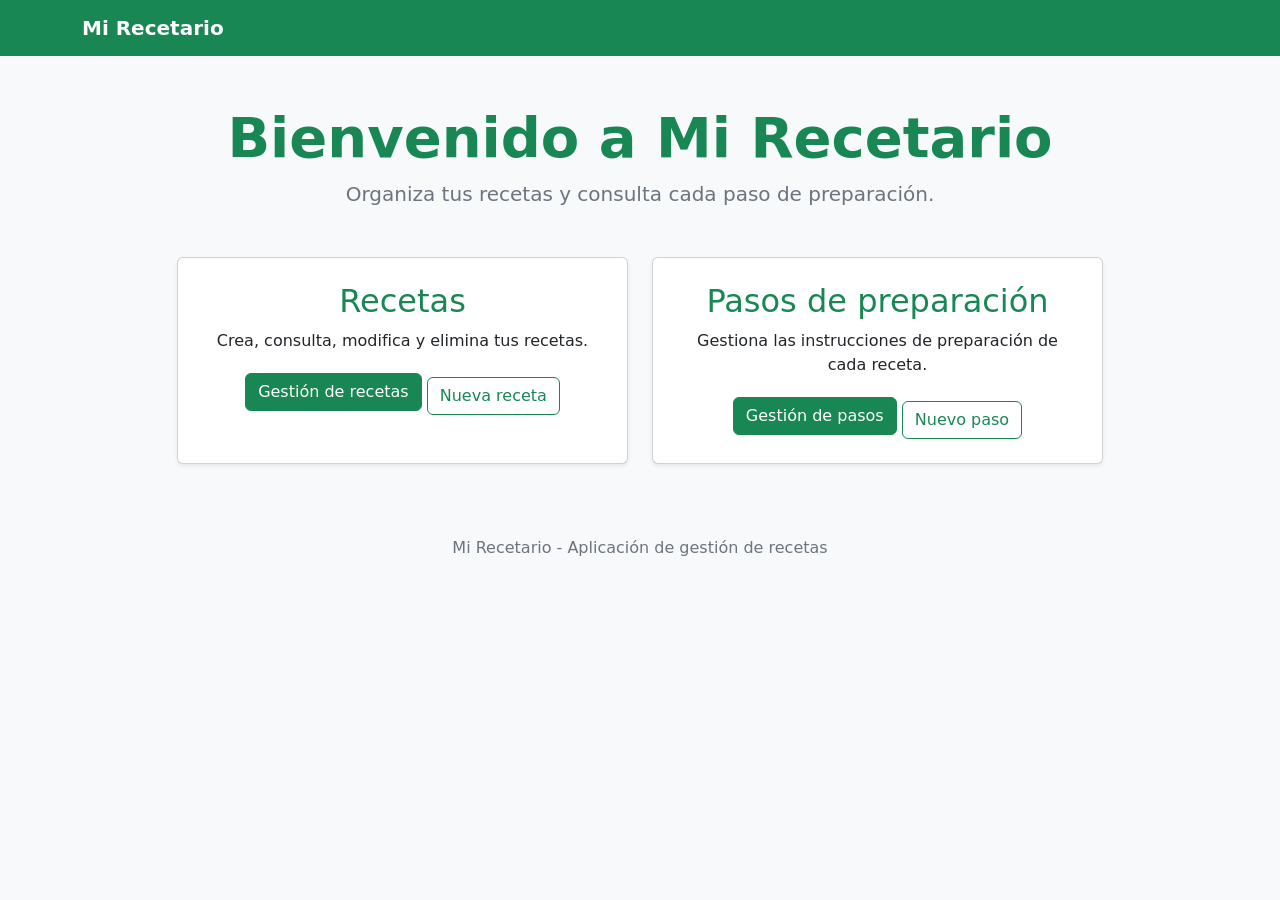
<file: mi-recetario/src/main/resources/templates/index.html>
<!DOCTYPE html>
<html lang="es" xmlns:th="http://www.thymeleaf.org">
<head>
    <meta charset="UTF-8">
    <meta name="viewport" content="width=device-width, initial-scale=1">
    <title>Mi Recetario</title>

    <link href="https://cdn.jsdelivr.net/npm/bootstrap@5.3.3/dist/css/bootstrap.min.css"
          rel="stylesheet">
	<link rel="stylesheet" th:href="@{/css/estilos.css}">
</head>
<body class="bg-light">

    <nav class="navbar navbar-dark bg-success">
        <div class="container">
            <a class="navbar-brand fw-bold" th:href="@{/}">
                Mi Recetario
            </a>
        </div>
    </nav>

    <main class="container py-5">

        <div class="text-center mb-5">
            <h1 class="display-4 fw-bold text-success">
                Bienvenido a Mi Recetario
            </h1>
            <p class="lead text-secondary">
                Organiza tus recetas y consulta cada paso de preparación.
            </p>
        </div>

        <div class="row justify-content-center g-4">

            <div class="col-md-5">
                <div class="card shadow-sm h-100">
                    <div class="card-body text-center p-4">
                        <h2 class="card-title text-success">
                            Recetas
                        </h2>
                        <p class="card-text">
                            Crea, consulta, modifica y elimina tus recetas.
                        </p>
                        <a th:href="@{/recetas}"
                           class="btn btn-success">
                            Gestión de recetas
                        </a>
                        <a th:href="@{/recetas/nueva}"
                           class="btn btn-outline-success mt-2">
                            Nueva receta
                        </a>
                    </div>
                </div>
            </div>

            <div class="col-md-5">
                <div class="card shadow-sm h-100">
                    <div class="card-body text-center p-4">
                        <h2 class="card-title text-success">
                            Pasos de preparación
                        </h2>
                        <p class="card-text">
                            Gestiona las instrucciones de preparación
                            de cada receta.
                        </p>
                        <a th:href="@{/pasos}"
                           class="btn btn-success">
                            Gestión de pasos
                        </a>
                        <a th:href="@{/pasos/nuevo}"
                           class="btn btn-outline-success mt-2">
                            Nuevo paso
                        </a>
                    </div>
                </div>
            </div>

        </div>

    </main>

    <footer class="text-center text-secondary py-4">
        <p>Mi Recetario - Aplicación de gestión de recetas</p>
    </footer>

    <script src="https://cdn.jsdelivr.net/npm/bootstrap@5.3.3/dist/js/bootstrap.bundle.min.js">
    </script>

</body>
</html>
</file>
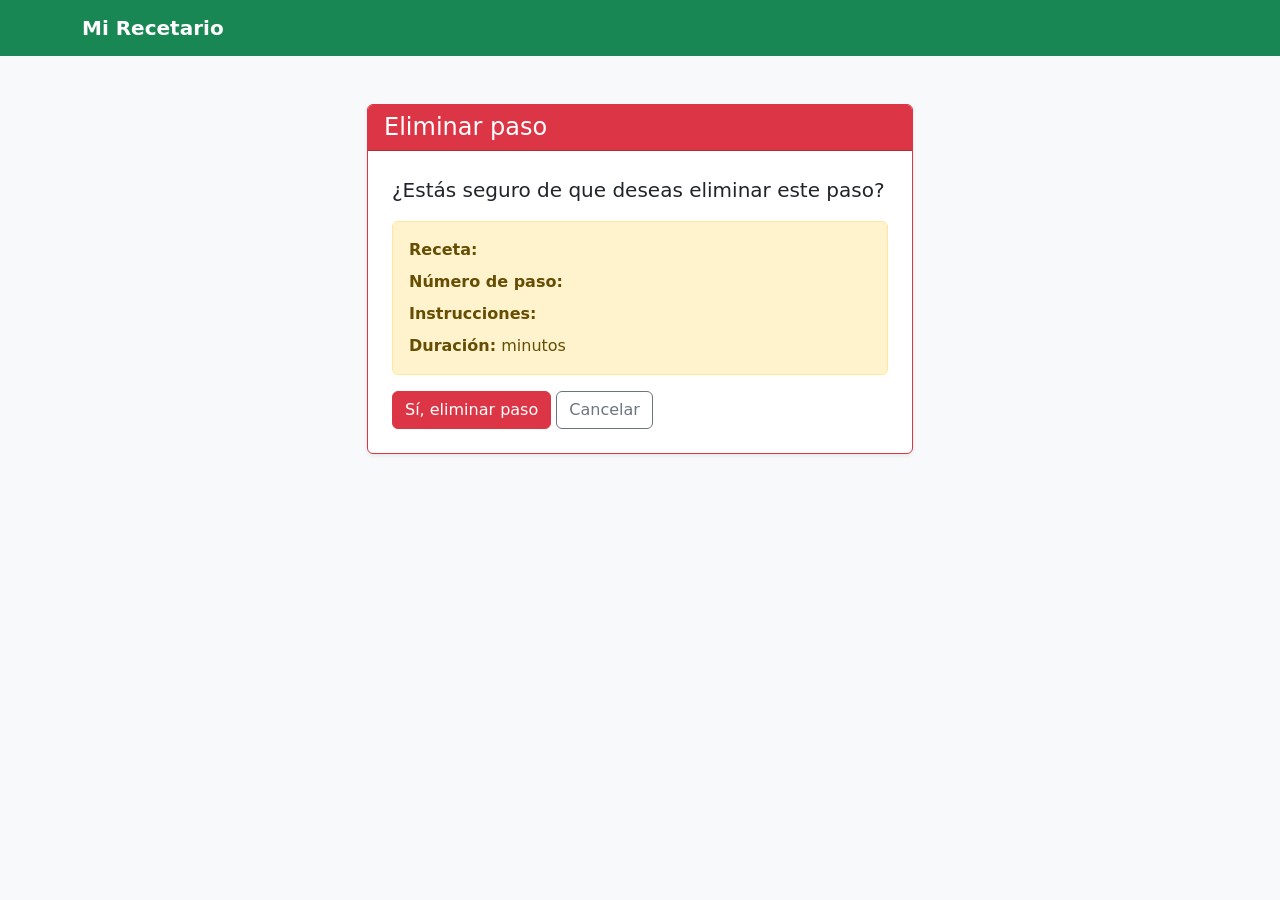
<file: mi-recetario/src/main/resources/templates/pasos/eliminar.html>
<!DOCTYPE html>
<html lang="es" xmlns:th="http://www.thymeleaf.org">
<head>
    <meta charset="UTF-8">
    <meta name="viewport" content="width=device-width, initial-scale=1">
    <title>Eliminar paso - Mi Recetario</title>

    <link href="https://cdn.jsdelivr.net/npm/bootstrap@5.3.3/dist/css/bootstrap.min.css"
          rel="stylesheet">
	<link rel="stylesheet" th:href="@{/css/estilos.css}">
</head>
<body class="bg-light">

<nav class="navbar navbar-dark bg-success">
    <div class="container">
        <a class="navbar-brand fw-bold" th:href="@{/}">
            Mi Recetario
        </a>
    </div>
</nav>

<main class="container py-5">

    <div class="row justify-content-center">
        <div class="col-md-7 col-lg-6">

            <div class="card shadow-sm border-danger">

                <div class="card-header bg-danger text-white">
                    <h1 class="h4 mb-0">Eliminar paso</h1>
                </div>

                <div class="card-body p-4">

                    <p class="fs-5">
                        ¿Estás seguro de que deseas eliminar este paso?
                    </p>

                    <div class="alert alert-warning">

                        <p class="mb-2">
                            <strong>Receta:</strong>
                            <span th:text="${paso.receta.nombre}"></span>
                        </p>

                        <p class="mb-2">
                            <strong>Número de paso:</strong>
                            <span th:text="${paso.numeroPaso}"></span>
                        </p>

                        <p class="mb-2">
                            <strong>Instrucciones:</strong>
                            <span th:text="${paso.instrucciones}"></span>
                        </p>

                        <p class="mb-0">
                            <strong>Duración:</strong>
                            <span th:text="${paso.duracionMinutos}"></span>
                            minutos
                        </p>

                    </div>

                    <form th:action="@{/pasos/eliminar/{id}(id=${paso.id})}"
                          method="post">

                        <button type="submit" class="btn btn-danger">
                            Sí, eliminar paso
                        </button>

                        <a th:href="@{/pasos}"
                           class="btn btn-outline-secondary">
                            Cancelar
                        </a>

                    </form>

                </div>
            </div>

        </div>
    </div>

</main>

<script src="https://cdn.jsdelivr.net/npm/bootstrap@5.3.3/dist/js/bootstrap.bundle.min.js"></script>

</body>
</html>
</file>
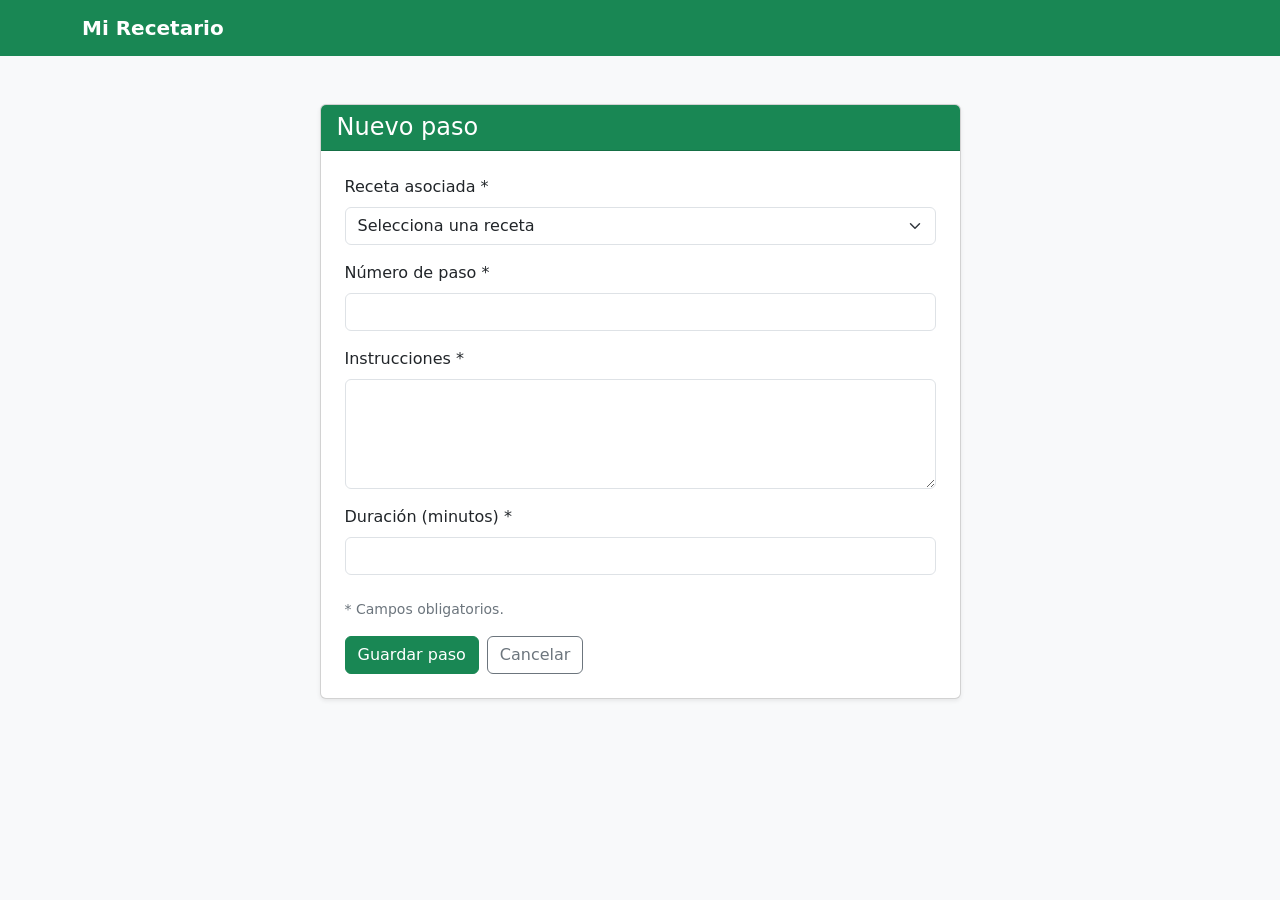
<file: mi-recetario/src/main/resources/templates/pasos/formulario.html>
<!DOCTYPE html>
<html lang="es" xmlns:th="http://www.thymeleaf.org">
<head>
    <meta charset="UTF-8">
    <meta name="viewport" content="width=device-width, initial-scale=1">
    <title>Formulario de paso - Mi Recetario</title>

    <link href="https://cdn.jsdelivr.net/npm/bootstrap@5.3.3/dist/css/bootstrap.min.css"
          rel="stylesheet">
	<link rel="stylesheet" th:href="@{/css/estilos.css}">
</head>
<body class="bg-light">

<nav class="navbar navbar-dark bg-success">
    <div class="container">
        <a class="navbar-brand fw-bold" th:href="@{/}">
            Mi Recetario
        </a>
    </div>
</nav>

<main class="container py-5">

    <div class="row justify-content-center">
        <div class="col-md-8 col-lg-7">

            <div class="card shadow-sm">

                <div class="card-header bg-success text-white">
                    <h1 class="h4 mb-0"
                        th:text="${paso.id == null ? 'Nuevo paso' : 'Editar paso'}">
                        Nuevo paso
                    </h1>
                </div>

                <div class="card-body p-4">

                    <form th:action="@{/pasos/guardar}"
                          th:object="${paso}"
                          method="post">

                        <input type="hidden" th:field="*{id}">

                        <div class="mb-3">
                            <label for="receta" class="form-label">
                                Receta asociada *
                            </label>

                            <select id="receta"
                                    class="form-select"
                                    th:field="*{receta.id}"
                                    th:classappend="${#fields.hasErrors('receta')} ? 'is-invalid' : ''"
                                    required>

                                <option value="">
                                    Selecciona una receta
                                </option>

                                <option th:each="receta : ${recetas}"
                                        th:value="${receta.id}"
                                        th:text="${receta.nombre}">
                                </option>

                            </select>

                            <div class="invalid-feedback"
                                 th:if="${#fields.hasErrors('receta')}"
                                 th:errors="*{receta}">
                            </div>
                        </div>

                        <div class="mb-3">
                            <label for="numeroPaso" class="form-label">
                                Número de paso *
                            </label>

                            <input type="number"
                                   id="numeroPaso"
                                   th:field="*{numeroPaso}"
                                   class="form-control"
                                   th:classappend="${#fields.hasErrors('numeroPaso')} ? 'is-invalid' : ''"
                                   min="1"
                                   required>

                            <div class="invalid-feedback"
                                 th:if="${#fields.hasErrors('numeroPaso')}"
                                 th:errors="*{numeroPaso}">
                            </div>
                        </div>

                        <div class="mb-3">
                            <label for="instrucciones" class="form-label">
                                Instrucciones *
                            </label>

                            <textarea id="instrucciones"
                                      th:field="*{instrucciones}"
                                      class="form-control"
                                      th:classappend="${#fields.hasErrors('instrucciones')} ? 'is-invalid' : ''"
                                      rows="4"
                                      maxlength="1000"
                                      placeholder="Describe qué hay que hacer en este paso..."
                                      required>
                            </textarea>

                            <div class="invalid-feedback"
                                 th:if="${#fields.hasErrors('instrucciones')}"
                                 th:errors="*{instrucciones}">
                            </div>
                        </div>

                        <div class="mb-4">
                            <label for="duracionMinutos" class="form-label">
                                Duración (minutos) *
                            </label>

                            <input type="number"
                                   id="duracionMinutos"
                                   th:field="*{duracionMinutos}"
                                   class="form-control"
                                   th:classappend="${#fields.hasErrors('duracionMinutos')} ? 'is-invalid' : ''"
                                   min="0"
                                   required>

                            <div class="invalid-feedback"
                                 th:if="${#fields.hasErrors('duracionMinutos')}"
                                 th:errors="*{duracionMinutos}">
                            </div>
                        </div>

                        <p class="text-secondary small">
                            * Campos obligatorios.
                        </p>

                        <div class="d-flex gap-2">

                            <button type="submit" class="btn btn-success">
                                Guardar paso
                            </button>

                            <a th:href="@{/pasos}"
                               class="btn btn-outline-secondary">
                                Cancelar
                            </a>

                        </div>

                    </form>

                </div>
            </div>

        </div>
    </div>

</main>

<script src="https://cdn.jsdelivr.net/npm/bootstrap@5.3.3/dist/js/bootstrap.bundle.min.js"></script>

</body>
</html>
</file>
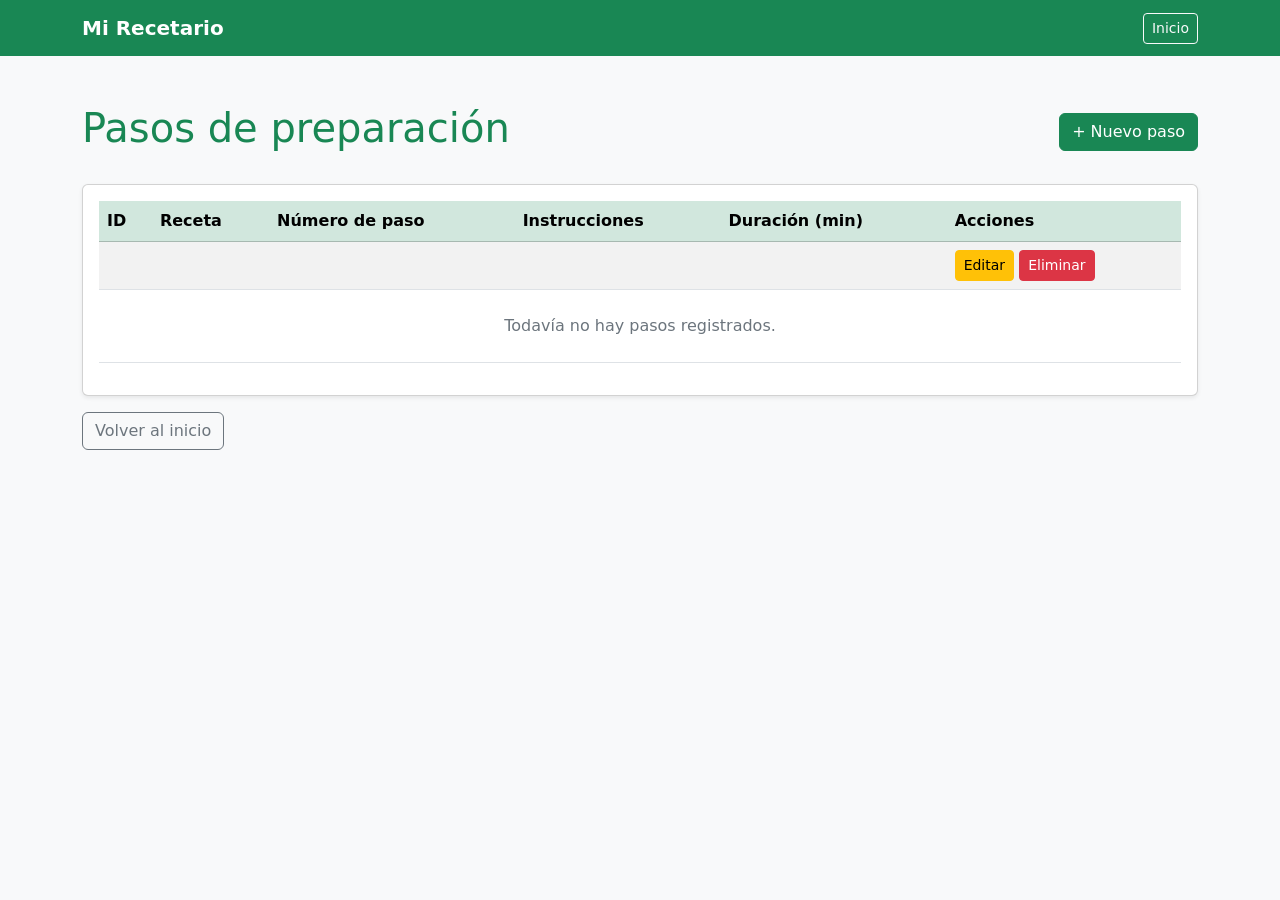
<file: mi-recetario/src/main/resources/templates/pasos/lista.html>
<!DOCTYPE html>
<html lang="es" xmlns:th="http://www.thymeleaf.org">
<head>
    <meta charset="UTF-8">
    <meta name="viewport" content="width=device-width, initial-scale=1">
    <title>Listado de pasos - Mi Recetario</title>

    <link href="https://cdn.jsdelivr.net/npm/bootstrap@5.3.3/dist/css/bootstrap.min.css"
          rel="stylesheet">
	<link rel="stylesheet" th:href="@{/css/estilos.css}">
</head>
<body class="bg-light">

<nav class="navbar navbar-dark bg-success">
    <div class="container">
        <a class="navbar-brand fw-bold" th:href="@{/}">
            Mi Recetario
        </a>
        <a class="btn btn-outline-light btn-sm" th:href="@{/}">
            Inicio
        </a>
    </div>
</nav>

<main class="container py-5">

    <div class="d-flex justify-content-between align-items-center mb-4">
        <h1 class="text-success">Pasos de preparación</h1>

        <a th:href="@{/pasos/nuevo}" class="btn btn-success">
            + Nuevo paso
        </a>
    </div>

    <div class="card shadow-sm">
        <div class="card-body">

            <div class="table-responsive">
                <table class="table table-striped table-hover align-middle">

                    <thead class="table-success">
                        <tr>
                            <th>ID</th>
                            <th>Receta</th>
                            <th>Número de paso</th>
                            <th>Instrucciones</th>
                            <th>Duración (min)</th>
                            <th>Acciones</th>
                        </tr>
                    </thead>

                    <tbody>

                        <tr th:each="paso : ${pasos}">
                            <td th:text="${paso.id}"></td>

                            <td th:text="${paso.receta.nombre}"></td>

                            <td th:text="${paso.numeroPaso}"></td>

                            <td th:text="${paso.instrucciones}"></td>

                            <td th:text="${paso.duracionMinutos}"></td>

                            <td>
                                <a th:href="@{/pasos/editar/{id}(id=${paso.id})}"
                                   class="btn btn-warning btn-sm">
                                    Editar
                                </a>

                                <a th:href="@{/pasos/eliminar/{id}(id=${paso.id})}"
                                   class="btn btn-danger btn-sm">
                                    Eliminar
                                </a>
                            </td>
                        </tr>

                        <tr th:if="${#lists.isEmpty(pasos)}">
                            <td colspan="6"
                                class="text-center text-secondary py-4">
                                Todavía no hay pasos registrados.
                            </td>
                        </tr>

                    </tbody>

                </table>
            </div>

        </div>
    </div>

    <div class="mt-3">
        <a th:href="@{/}" class="btn btn-outline-secondary">
            Volver al inicio
        </a>
    </div>

</main>

<script src="https://cdn.jsdelivr.net/npm/bootstrap@5.3.3/dist/js/bootstrap.bundle.min.js"></script>

</body>
</html>
</file>
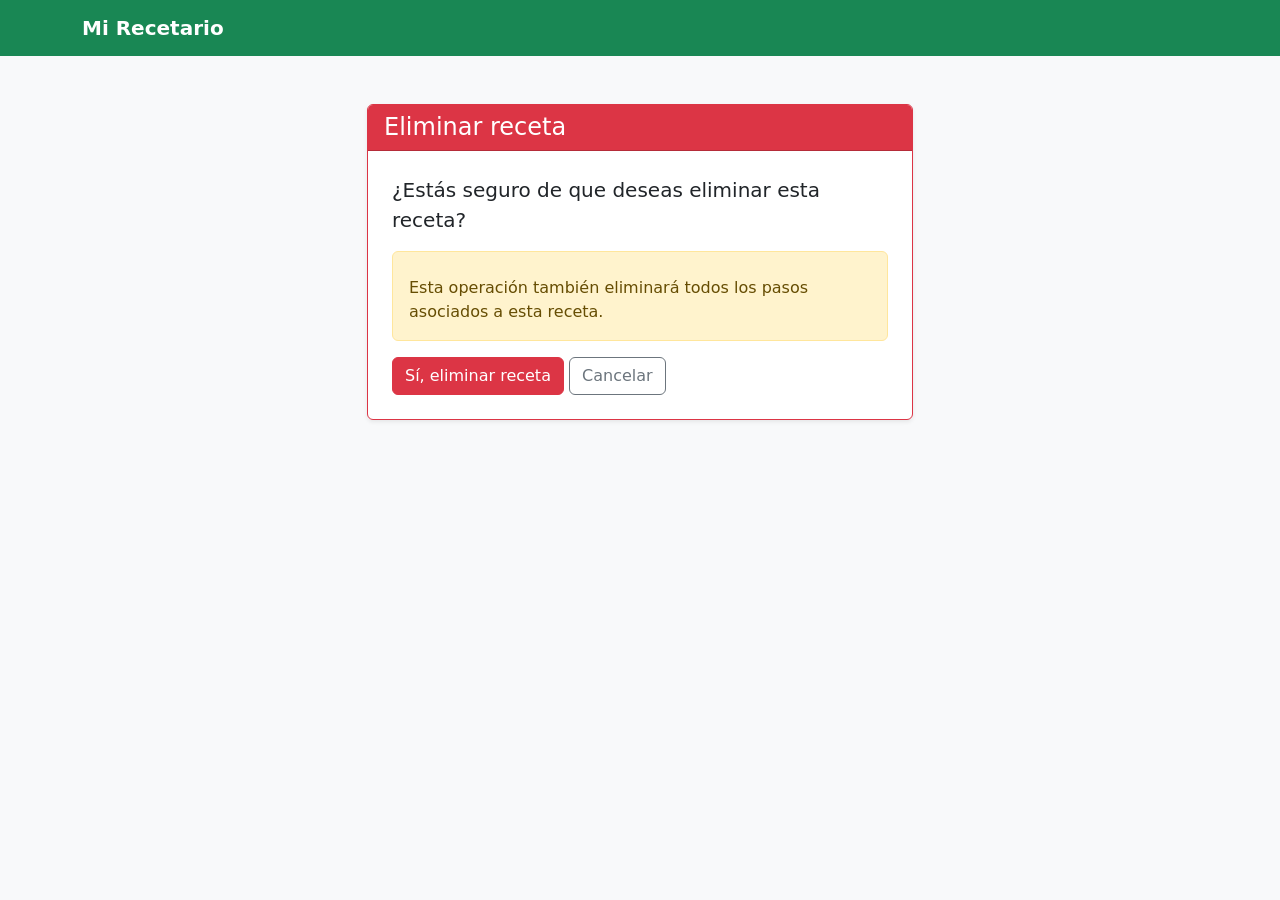
<file: mi-recetario/src/main/resources/templates/recetas/eliminar.html>
<!DOCTYPE html>
<html lang="es" xmlns:th="http://www.thymeleaf.org">
<head>
    <meta charset="UTF-8">
    <meta name="viewport" content="width=device-width, initial-scale=1">
    <title>Eliminar receta - Mi Recetario</title>

    <link href="https://cdn.jsdelivr.net/npm/bootstrap@5.3.3/dist/css/bootstrap.min.css"
          rel="stylesheet">
	<link rel="stylesheet" th:href="@{/css/estilos.css}">
</head>
<body class="bg-light">

<nav class="navbar navbar-dark bg-success">
    <div class="container">
        <a class="navbar-brand fw-bold" th:href="@{/}">
            Mi Recetario
        </a>
    </div>
</nav>

<main class="container py-5">

    <div class="row justify-content-center">
        <div class="col-md-7 col-lg-6">

            <div class="card shadow-sm border-danger">

                <div class="card-header bg-danger text-white">
                    <h1 class="h4 mb-0">Eliminar receta</h1>
                </div>

                <div class="card-body p-4">

                    <p class="fs-5">
                        ¿Estás seguro de que deseas eliminar esta receta?
                    </p>

                    <div class="alert alert-warning">
                        <strong th:text="${receta.nombre}"></strong>
                        <p class="mb-0 mt-2">
                            Esta operación también eliminará todos los pasos
                            asociados a esta receta.
                        </p>
                    </div>

                    <form th:action="@{/recetas/eliminar/{id}(id=${receta.id})}"
                          method="post">

                        <button type="submit" class="btn btn-danger">
                            Sí, eliminar receta
                        </button>

                        <a th:href="@{/recetas}"
                           class="btn btn-outline-secondary">
                            Cancelar
                        </a>

                    </form>

                </div>
            </div>

        </div>
    </div>

</main>

<script src="https://cdn.jsdelivr.net/npm/bootstrap@5.3.3/dist/js/bootstrap.bundle.min.js"></script>

</body>
</html>
</file>
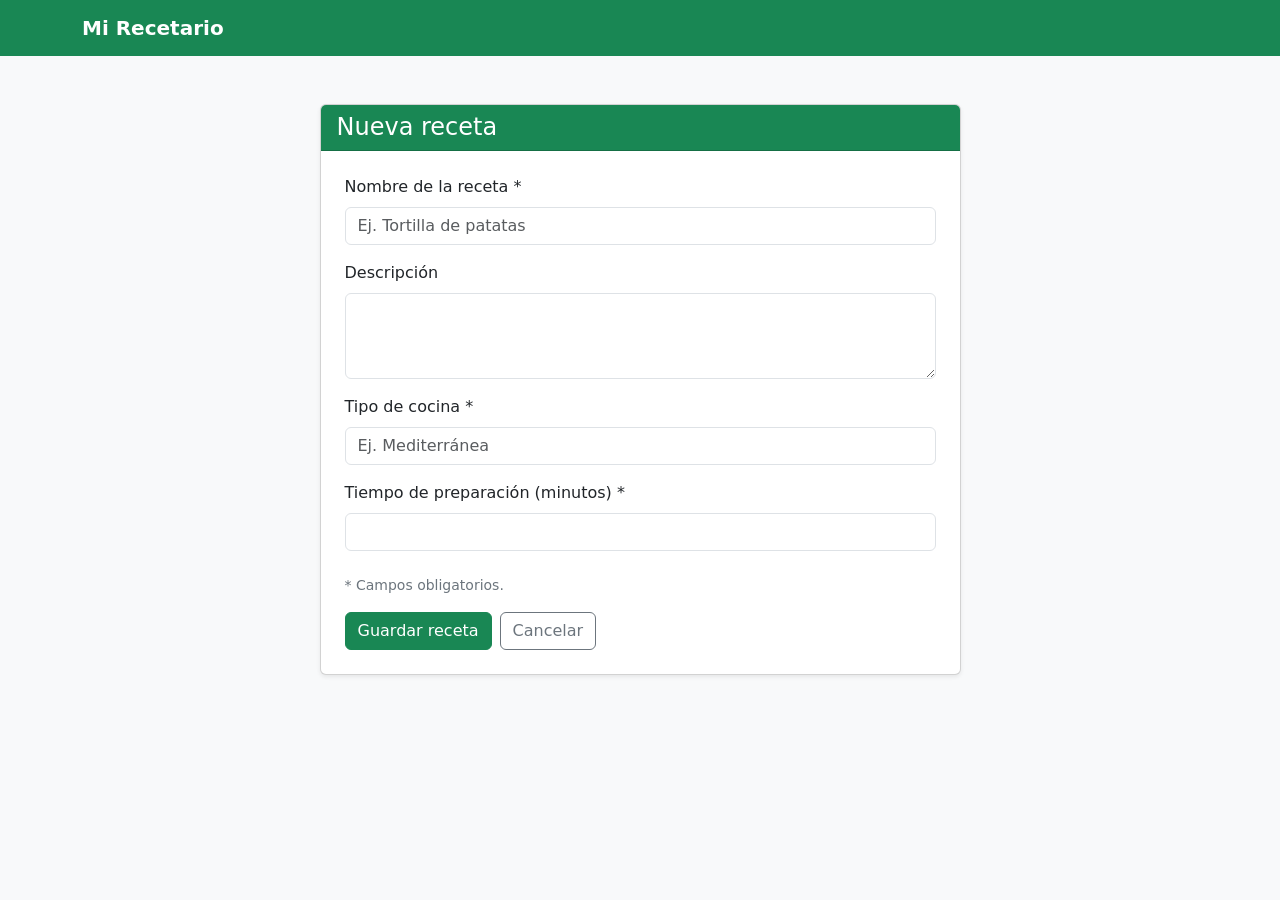
<file: mi-recetario/src/main/resources/templates/recetas/formulario.html>
<!DOCTYPE html>
<html lang="es" xmlns:th="http://www.thymeleaf.org">
<head>
    <meta charset="UTF-8">
    <meta name="viewport" content="width=device-width, initial-scale=1">
    <title>Formulario de receta - Mi Recetario</title>
    <link href="https://cdn.jsdelivr.net/npm/bootstrap@5.3.3/dist/css/bootstrap.min.css"
          rel="stylesheet">
	<link rel="stylesheet" th:href="@{/css/estilos.css}">
</head>
<body class="bg-light">

<nav class="navbar navbar-dark bg-success">
    <div class="container">
        <a class="navbar-brand fw-bold" th:href="@{/}">
            Mi Recetario
        </a>
    </div>
</nav>

<main class="container py-5">

    <div class="row justify-content-center">
        <div class="col-md-8 col-lg-7">

            <div class="card shadow-sm">
                <div class="card-header bg-success text-white">
                    <h1 class="h4 mb-0"
                        th:text="${receta.id == null ? 'Nueva receta' : 'Editar receta'}">
                        Nueva receta
                    </h1>
                </div>

                <div class="card-body p-4">

                    <form th:action="@{/recetas/guardar}"
                          th:object="${receta}"
                          method="post">

                        <input type="hidden" th:field="*{id}">

                        <div class="mb-3">
                            <label for="nombre" class="form-label">
                                Nombre de la receta *
                            </label>
                            <input type="text"
                                   id="nombre"
                                   th:field="*{nombre}"
                                   class="form-control"
                                   th:classappend="${#fields.hasErrors('nombre')} ? 'is-invalid' : ''"
                                   placeholder="Ej. Tortilla de patatas"
                                   maxlength="100"
                                   required>
                            <div class="invalid-feedback"
                                 th:if="${#fields.hasErrors('nombre')}"
                                 th:errors="*{nombre}">
                            </div>
                        </div>

                        <div class="mb-3">
                            <label for="descripcion" class="form-label">
                                Descripción
                            </label>
                            <textarea id="descripcion"
                                      th:field="*{descripcion}"
                                      class="form-control"
                                      rows="3"
                                      maxlength="1000"
                                      placeholder="Describe brevemente la receta">
                            </textarea>
                            <div class="invalid-feedback"
                                 th:if="${#fields.hasErrors('descripcion')}"
                                 th:errors="*{descripcion}">
                            </div>
                        </div>

                        <div class="mb-3">
                            <label for="tipoCocina" class="form-label">
                                Tipo de cocina *
                            </label>
                            <input type="text"
                                   id="tipoCocina"
                                   th:field="*{tipoCocina}"
                                   class="form-control"
                                   th:classappend="${#fields.hasErrors('tipoCocina')} ? 'is-invalid' : ''"
                                   placeholder="Ej. Mediterránea"
                                   maxlength="50"
                                   required>
                            <div class="invalid-feedback"
                                 th:if="${#fields.hasErrors('tipoCocina')}"
                                 th:errors="*{tipoCocina}">
                            </div>
                        </div>

                        <div class="mb-4">
                            <label for="tiempoPreparacion" class="form-label">
                                Tiempo de preparación (minutos) *
                            </label>
                            <input type="number"
                                   id="tiempoPreparacion"
                                   th:field="*{tiempoPreparacion}"
                                   class="form-control"
                                   th:classappend="${#fields.hasErrors('tiempoPreparacion')} ? 'is-invalid' : ''"
                                   min="1"
                                   required>
                            <div class="invalid-feedback"
                                 th:if="${#fields.hasErrors('tiempoPreparacion')}"
                                 th:errors="*{tiempoPreparacion}">
                            </div>
                        </div>

                        <p class="text-secondary small">
                            * Campos obligatorios.
                        </p>

                        <div class="d-flex gap-2">
                            <button type="submit" class="btn btn-success">
                                Guardar receta
                            </button>

                            <a th:href="@{/recetas}"
                               class="btn btn-outline-secondary">
                                Cancelar
                            </a>
                        </div>

                    </form>

                </div>
            </div>

        </div>
    </div>

</main>

<script src="https://cdn.jsdelivr.net/npm/bootstrap@5.3.3/dist/js/bootstrap.bundle.min.js"></script>

</body>
</html>
</file>
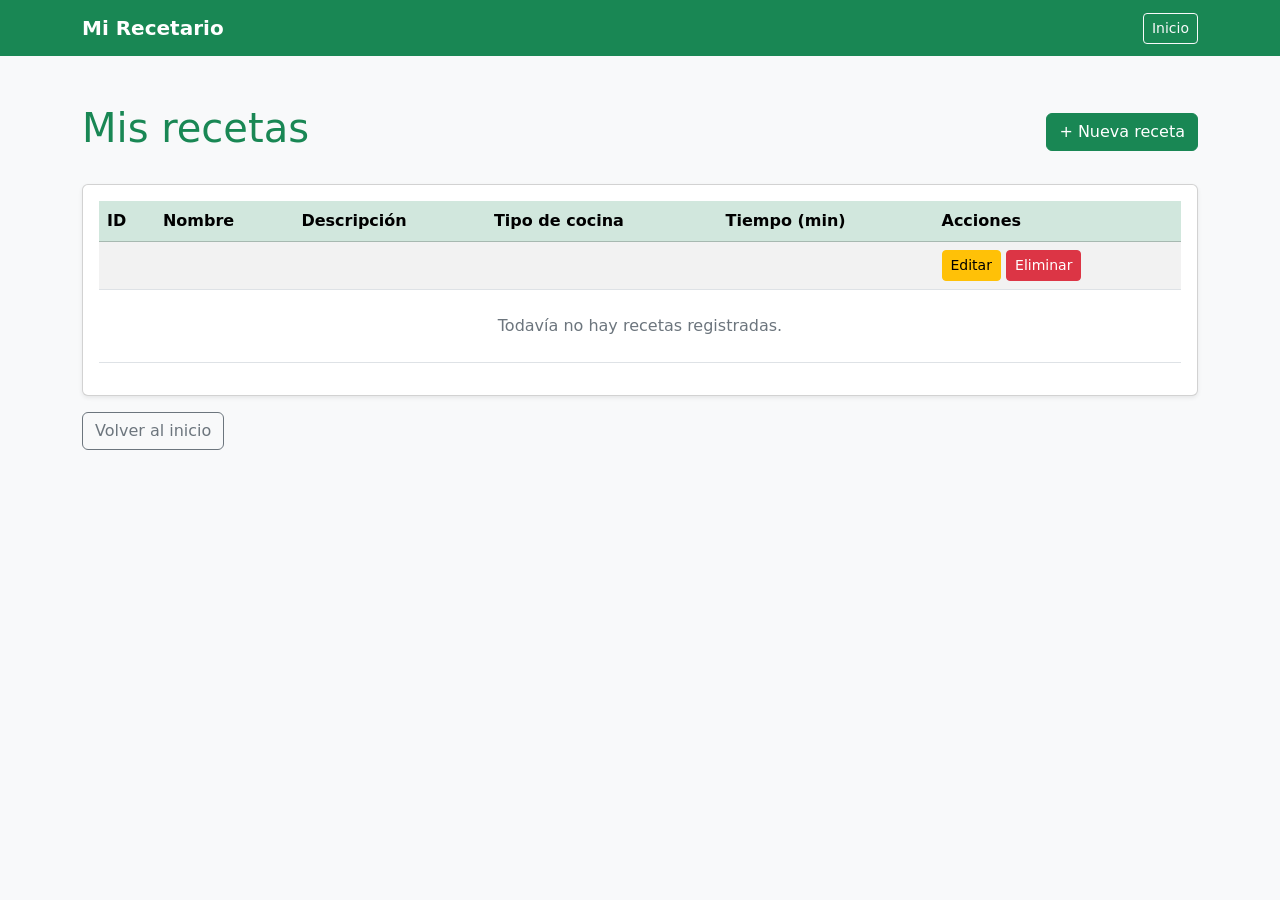
<file: mi-recetario/src/main/resources/templates/recetas/lista.html>
<!DOCTYPE html>
<html lang="es" xmlns:th="http://www.thymeleaf.org">
<head>
    <meta charset="UTF-8">
    <meta name="viewport" content="width=device-width, initial-scale=1">
    <title>Listado de recetas - Mi Recetario</title>
    <link href="https://cdn.jsdelivr.net/npm/bootstrap@5.3.3/dist/css/bootstrap.min.css"
          rel="stylesheet">
	<link rel="stylesheet" th:href="@{/css/estilos.css}">
</head>
<body class="bg-light">

<nav class="navbar navbar-dark bg-success">
    <div class="container">
        <a class="navbar-brand fw-bold" th:href="@{/}">
            Mi Recetario
        </a>
        <a class="btn btn-outline-light btn-sm" th:href="@{/}">
            Inicio
        </a>
    </div>
</nav>

<main class="container py-5">

    <div class="d-flex justify-content-between align-items-center mb-4">
        <h1 class="text-success">Mis recetas</h1>
        <a th:href="@{/recetas/nueva}" class="btn btn-success">
            + Nueva receta
        </a>
    </div>

    <div class="card shadow-sm">
        <div class="card-body">

            <div class="table-responsive">
                <table class="table table-striped table-hover align-middle">

                    <thead class="table-success">
                        <tr>
                            <th>ID</th>
                            <th>Nombre</th>
                            <th>Descripción</th>
                            <th>Tipo de cocina</th>
                            <th>Tiempo (min)</th>
                            <th>Acciones</th>
                        </tr>
                    </thead>

                    <tbody>
                        <tr th:each="receta : ${recetas}">
                            <td th:text="${receta.id}"></td>
                            <td th:text="${receta.nombre}"></td>
                            <td th:text="${receta.descripcion}"></td>
                            <td th:text="${receta.tipoCocina}"></td>
                            <td th:text="${receta.tiempoPreparacion}"></td>

                            <td>
                                <a th:href="@{/recetas/editar/{id}(id=${receta.id})}"
                                   class="btn btn-warning btn-sm">
                                    Editar
                                </a>

                                <a th:href="@{/recetas/eliminar/{id}(id=${receta.id})}"
                                   class="btn btn-danger btn-sm">
                                    Eliminar
                                </a>
                            </td>
                        </tr>

                        <tr th:if="${#lists.isEmpty(recetas)}">
                            <td colspan="6" class="text-center text-secondary py-4">
                                Todavía no hay recetas registradas.
                            </td>
                        </tr>
                    </tbody>

                </table>
            </div>

        </div>
    </div>

    <div class="mt-3">
        <a th:href="@{/}" class="btn btn-outline-secondary">
            Volver al inicio
        </a>
    </div>

</main>

<script src="https://cdn.jsdelivr.net/npm/bootstrap@5.3.3/dist/js/bootstrap.bundle.min.js"></script>

</body>
</html>
</file>
